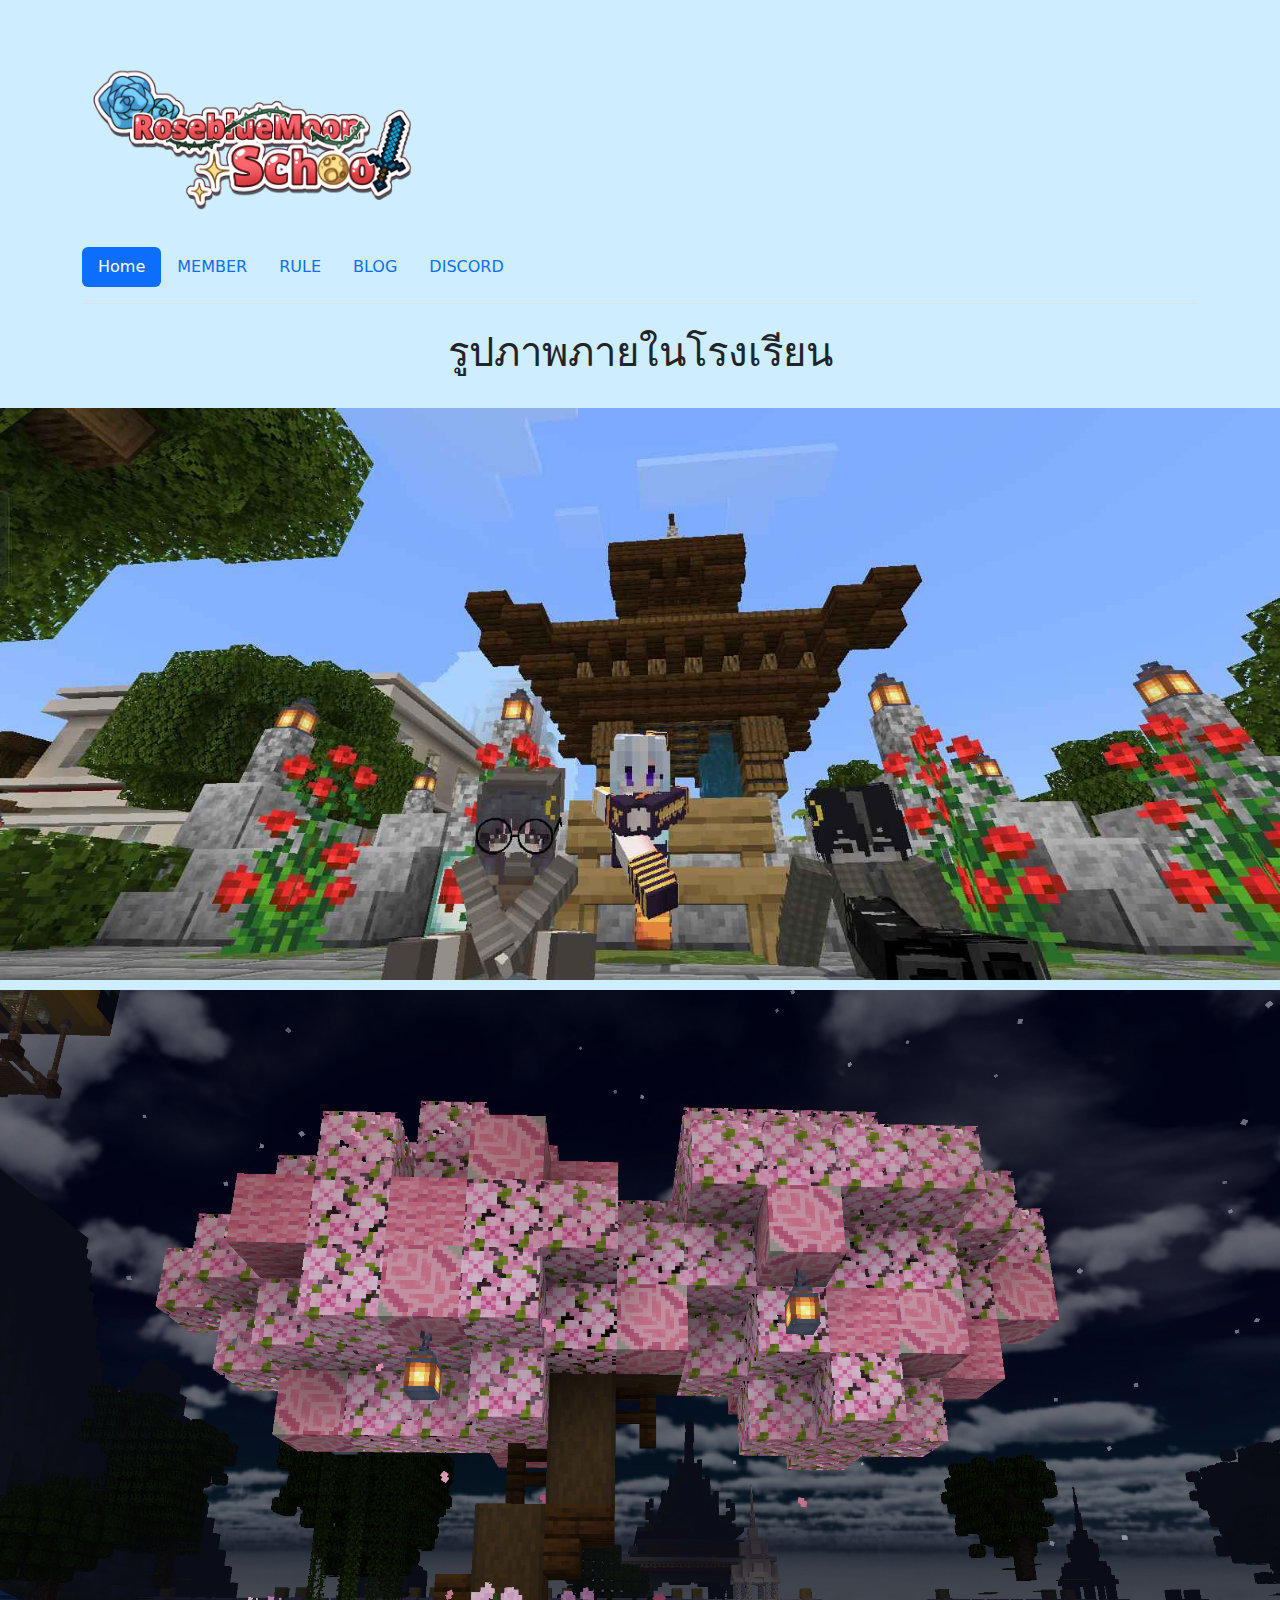
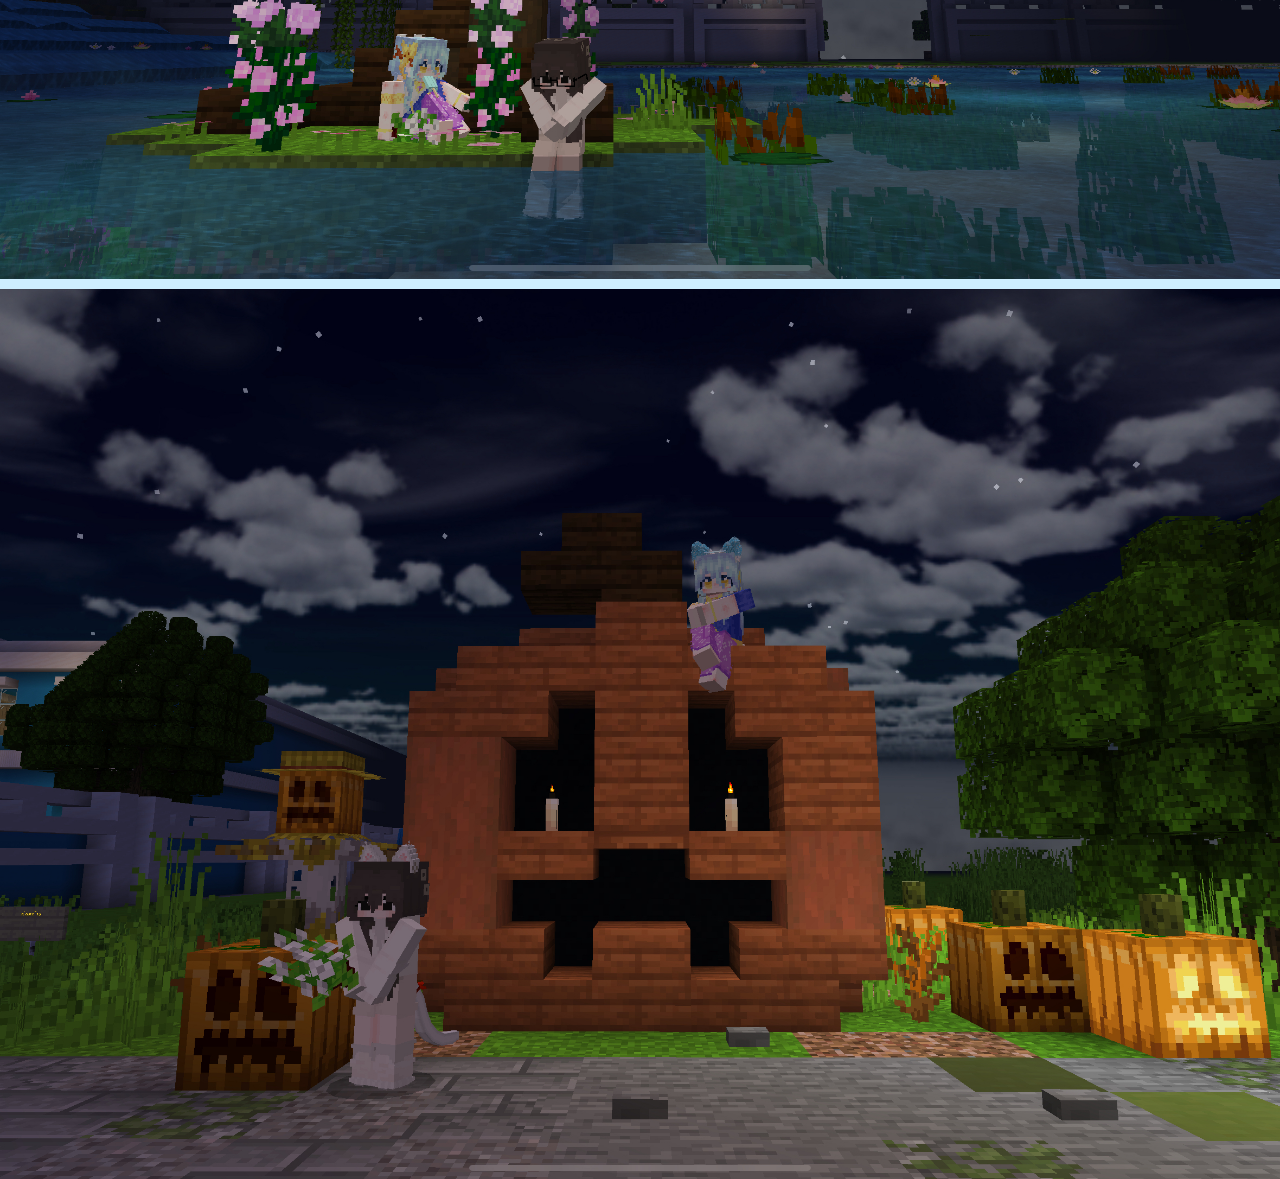
<file: BLOG.html>
<!DOCTYPE html>
<html lang="en">
<head>
   
    <meta charset="UTF-8">
    <meta name="viewport" content="width=device-width, initial-scale=1.0">
    <title>Roseblue</title>

    <link rel="stylesheet" href="css/bootstrap.min.css">
    
</head>
<body>
    <!-- Navbar -->
    <div class="container">
        <header class="d-flex flex-wrap justify-content-center py-3 mb-4 border-bottom">
          <a href="/" class="d-flex align-items-center mb-3 mb-md-0 me-md-auto link-body-emphasis text-decoration-none">
        <center>
            <img src="Pic/1.png" width=30%"
        </center>
          </a>
    
          <ul class="nav nav-pills">
            <li class="nav-item"><a href="Index.html" class="nav-link active" aria-current="page">Home</a></li>
            <li class="nav-item"><a href="MEMBER.html" class="nav-link " >MEMBER</a></li>
            <li class="nav-item"><a href="RULE.html" class="nav-link " >RULE</a></li>
            <li class="nav-item"><a href="BLOG.html" class="nav-link " >BLOG</a></li>
            <li class="nav-item"><a href="https://discord.gg/AEvkKFpwMc" class="nav-link " >DISCORD</a></li>
          </ul>
        </header>
    </div>
<!-- End Navbar -->
<!-- Picture -->
<body>
<link rel="stylesheet" href="style.css">
<center>
  <h1>
    รูปภาพภายในโรงเรียน
  </h1>
</center>
<br><div class="image-list">
    <img src="Pic/Roseblue1.jpg" alt="Image 1">
    <img src="Pic/Roseblue2.png" alt="Image 2">
    <img src="Pic/Roseblue3.png" alt="Image 3">
</div>


</body>
</file>
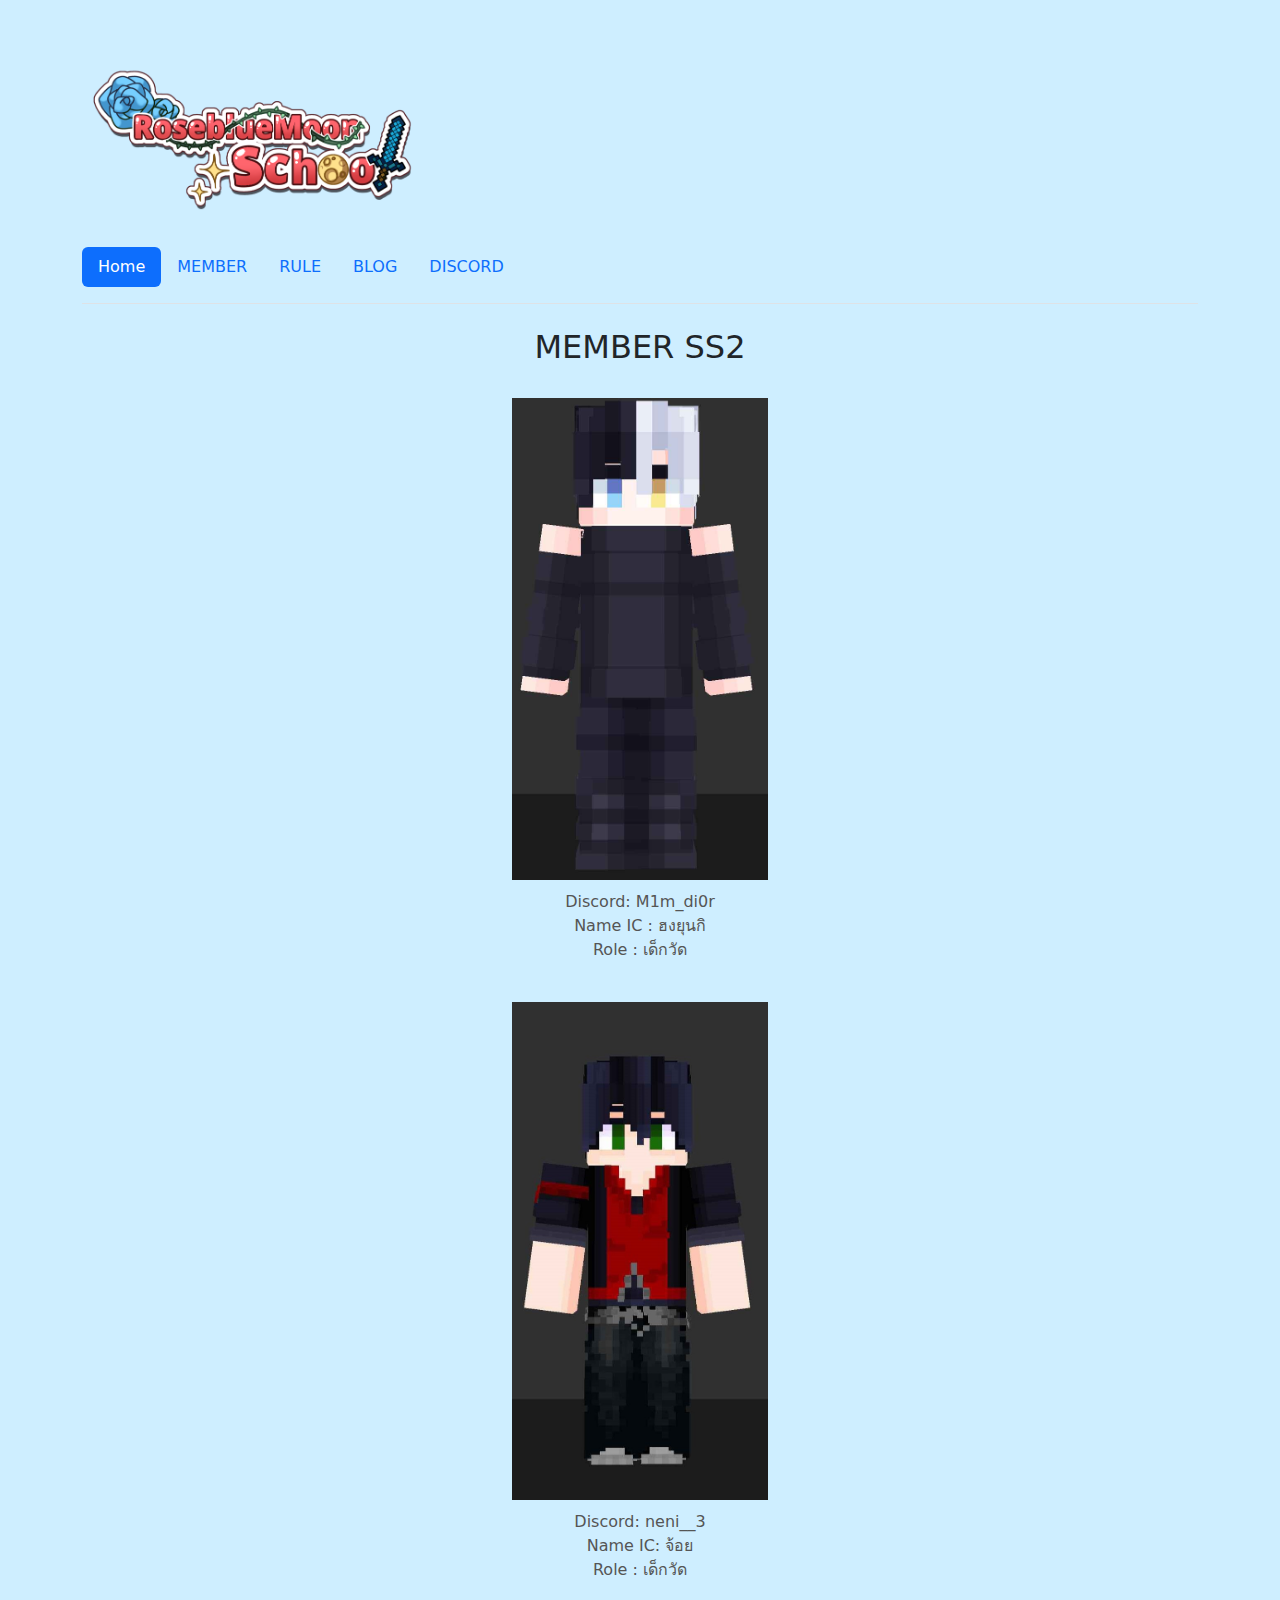
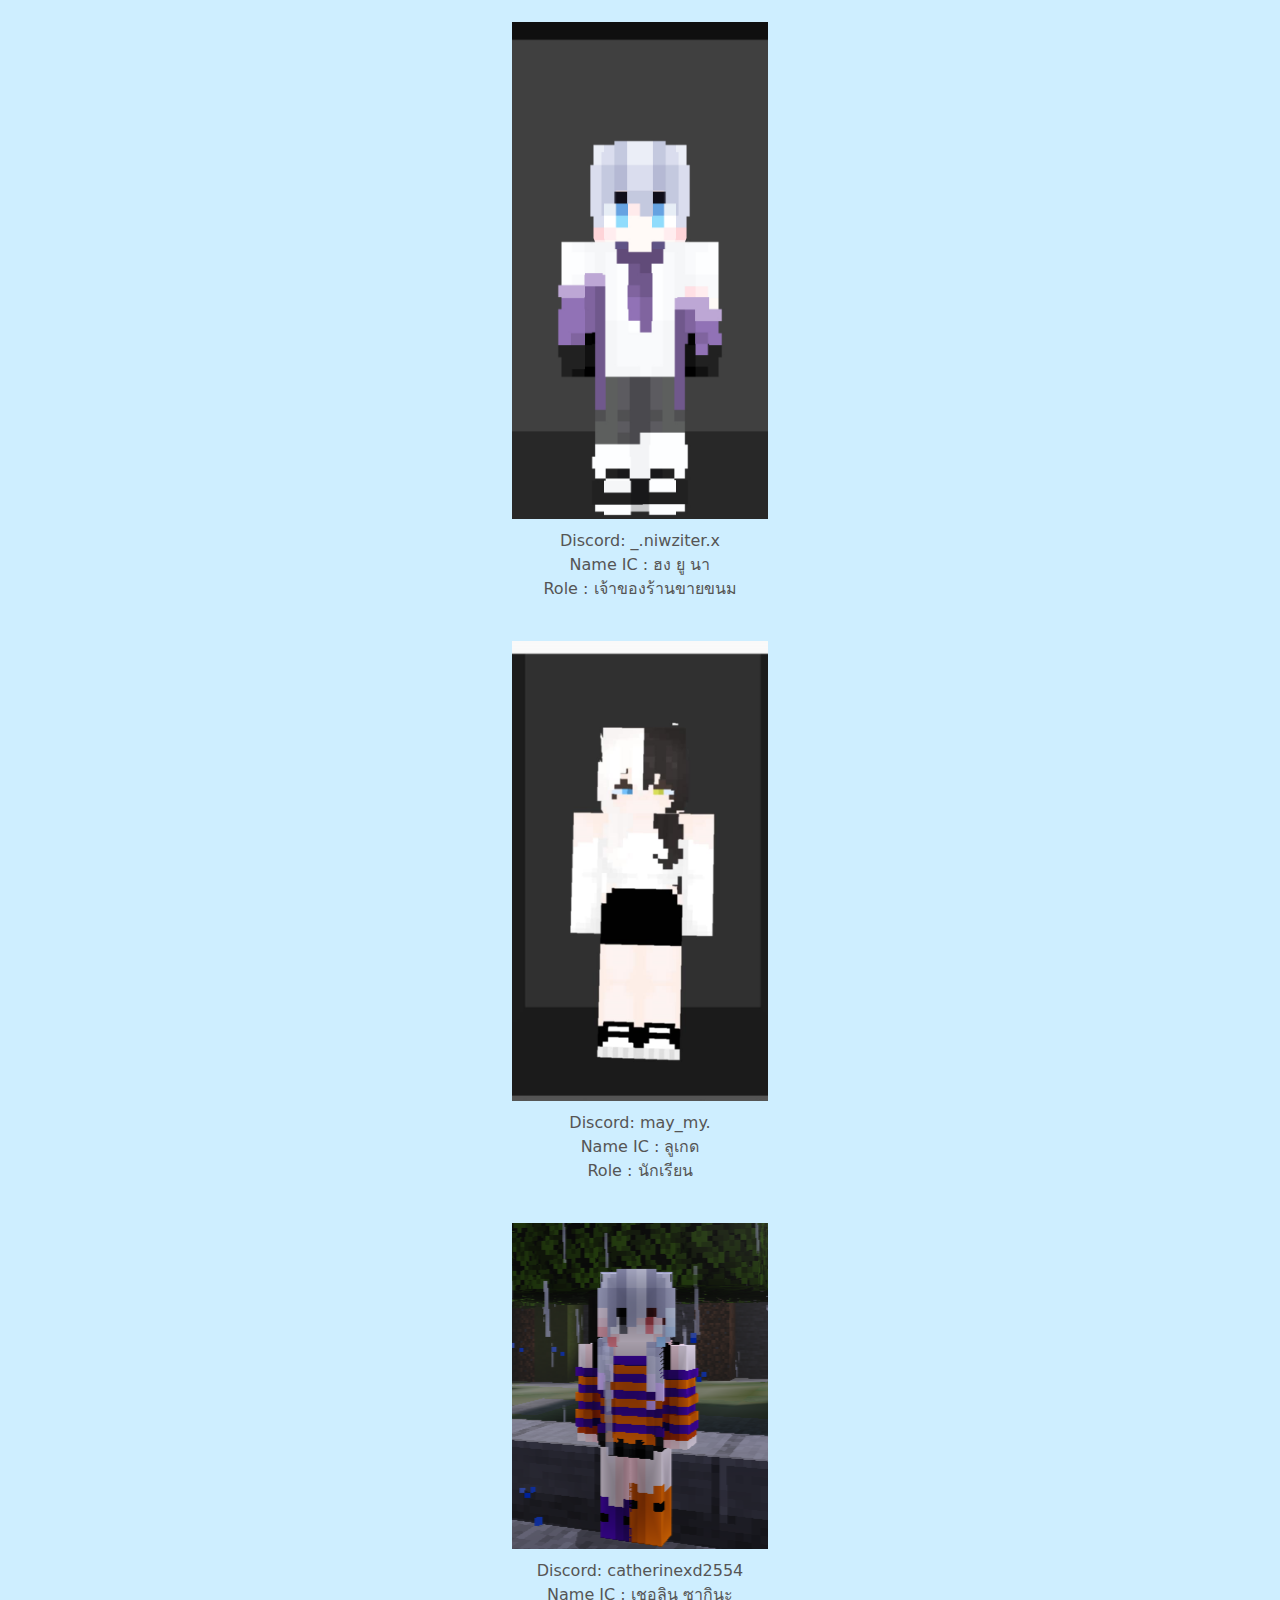
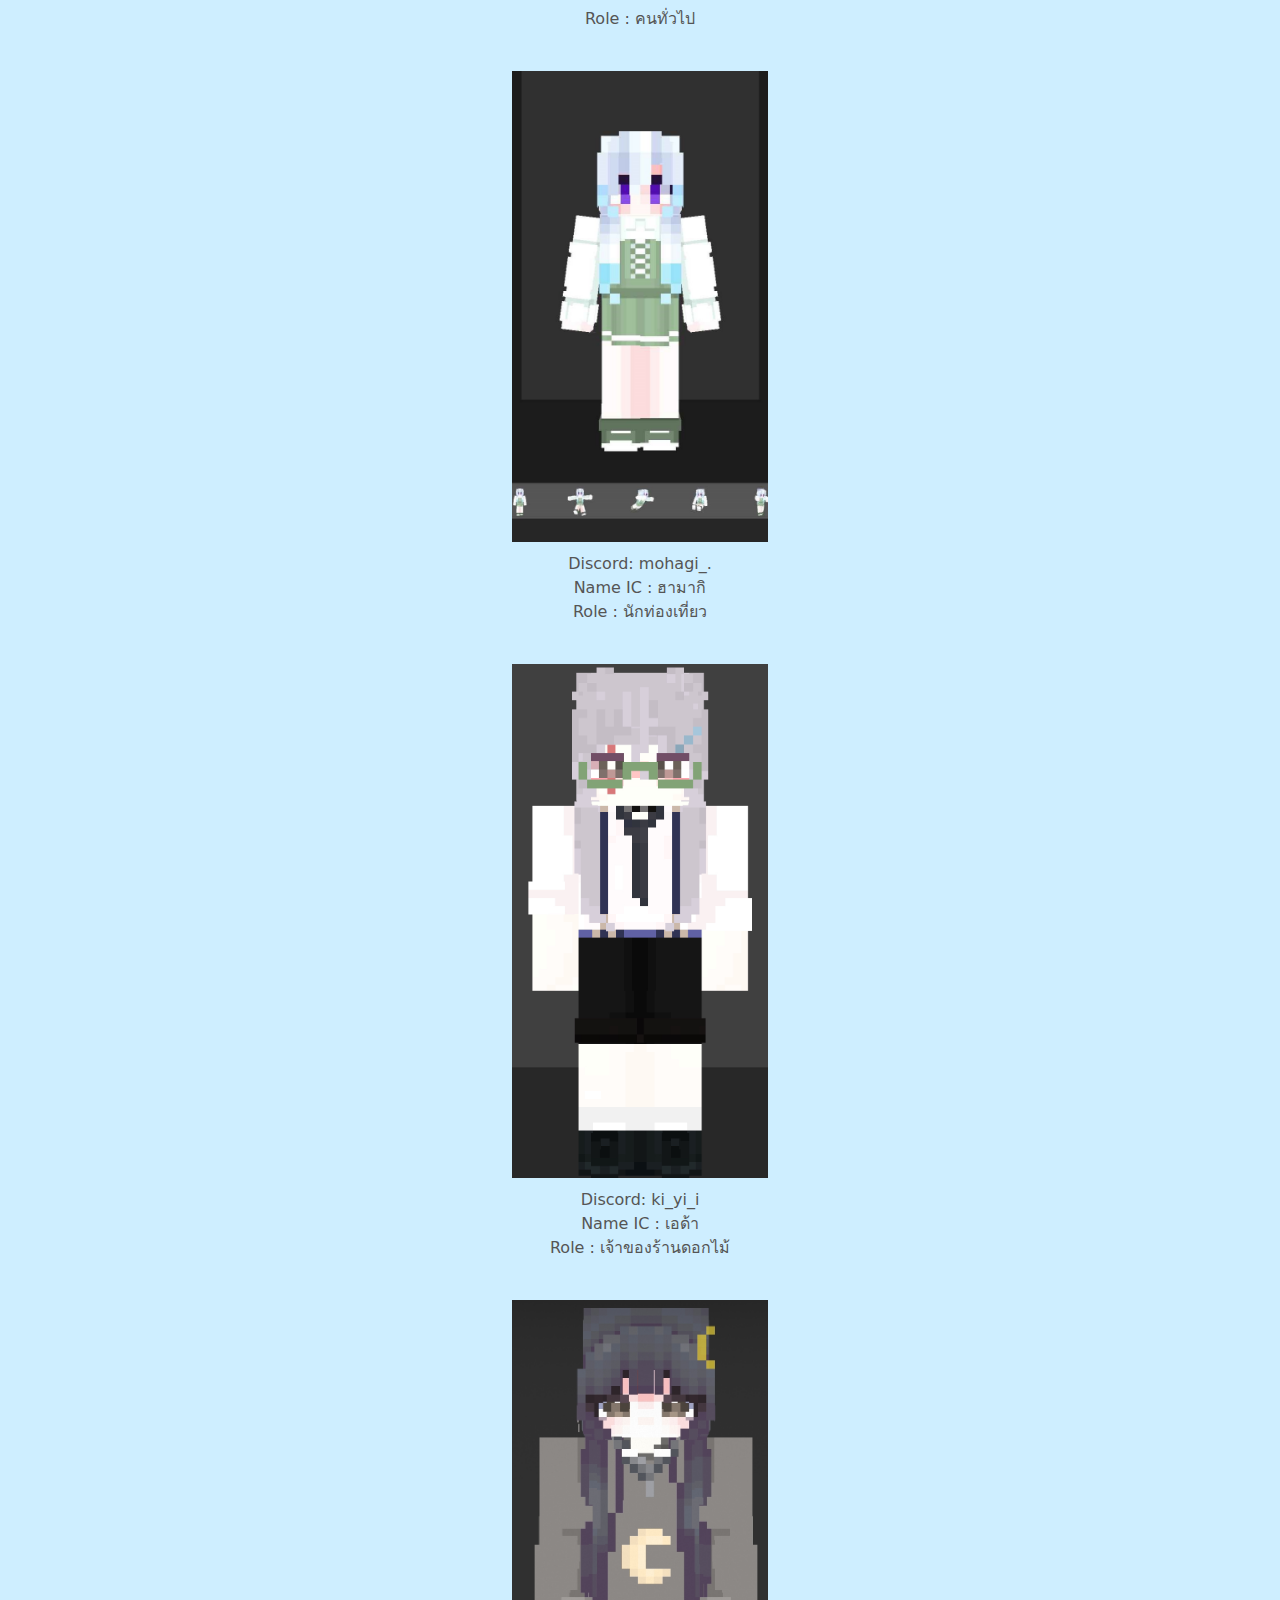
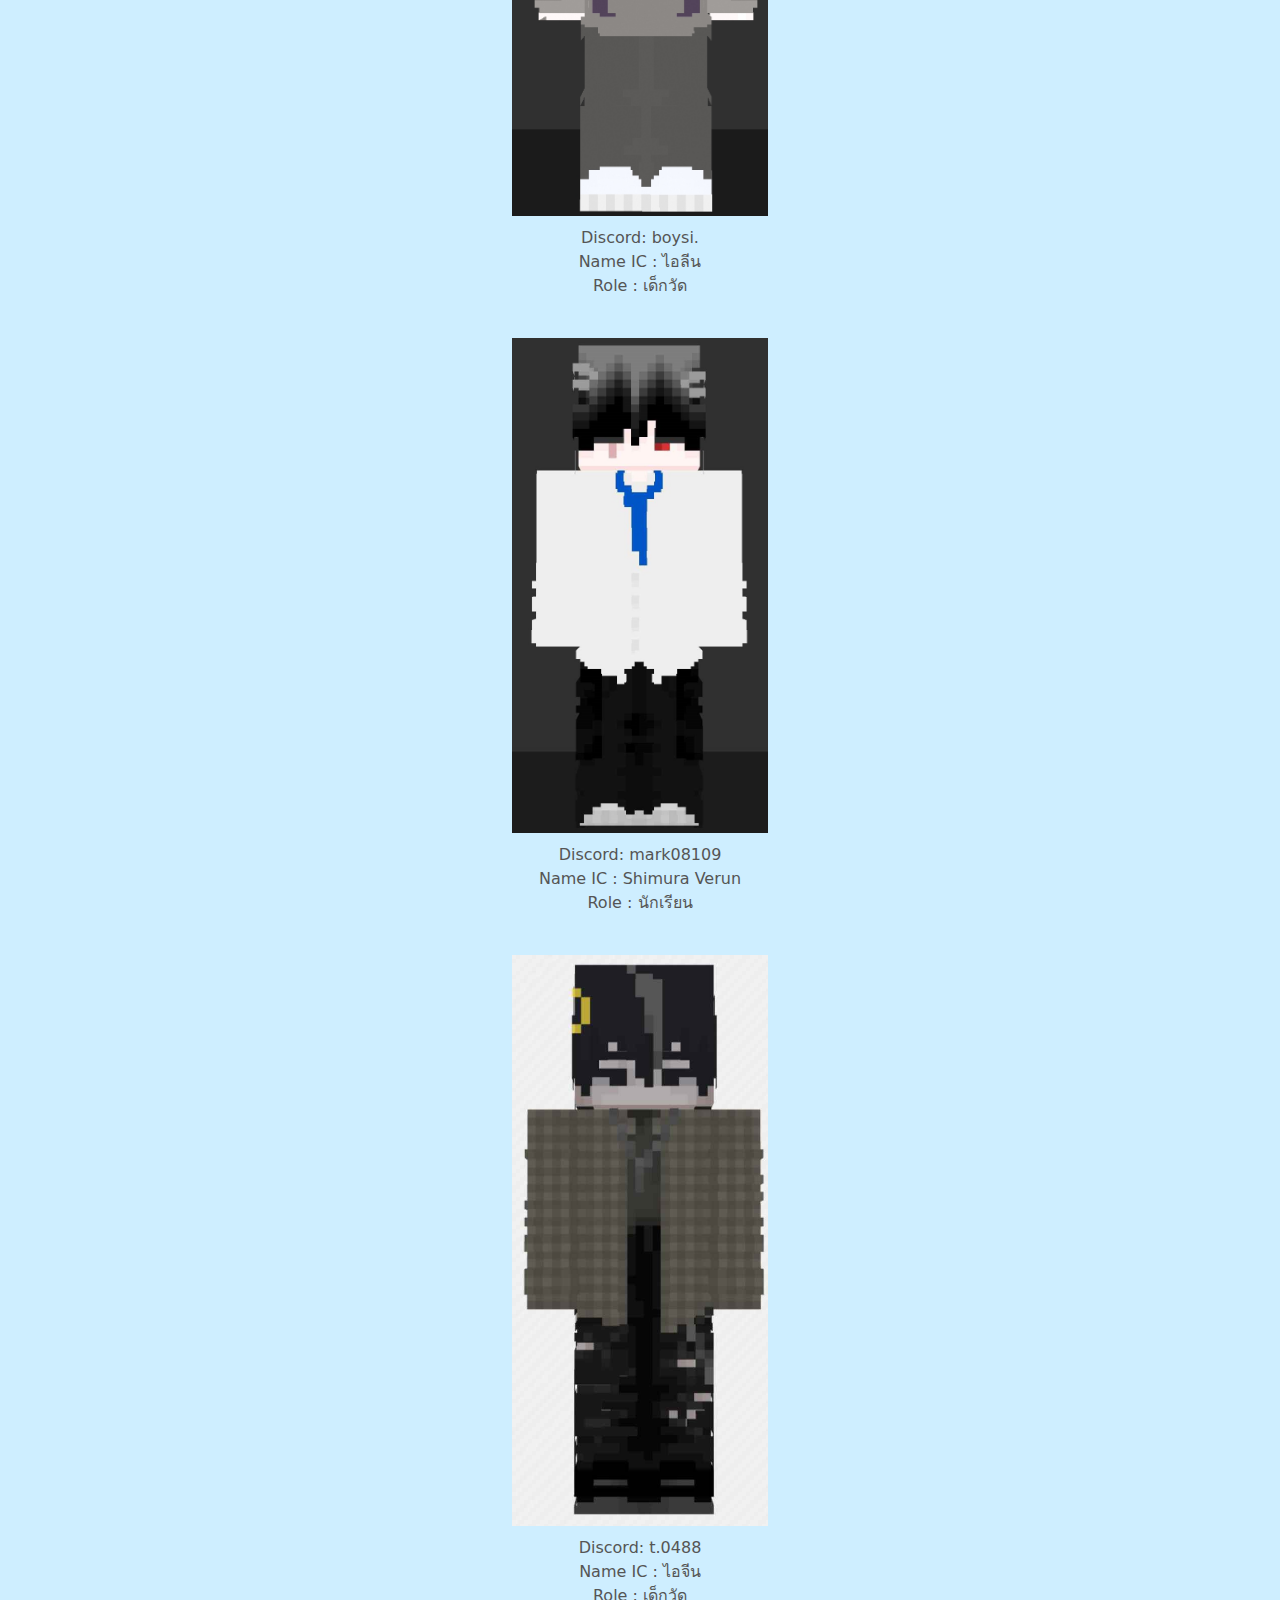
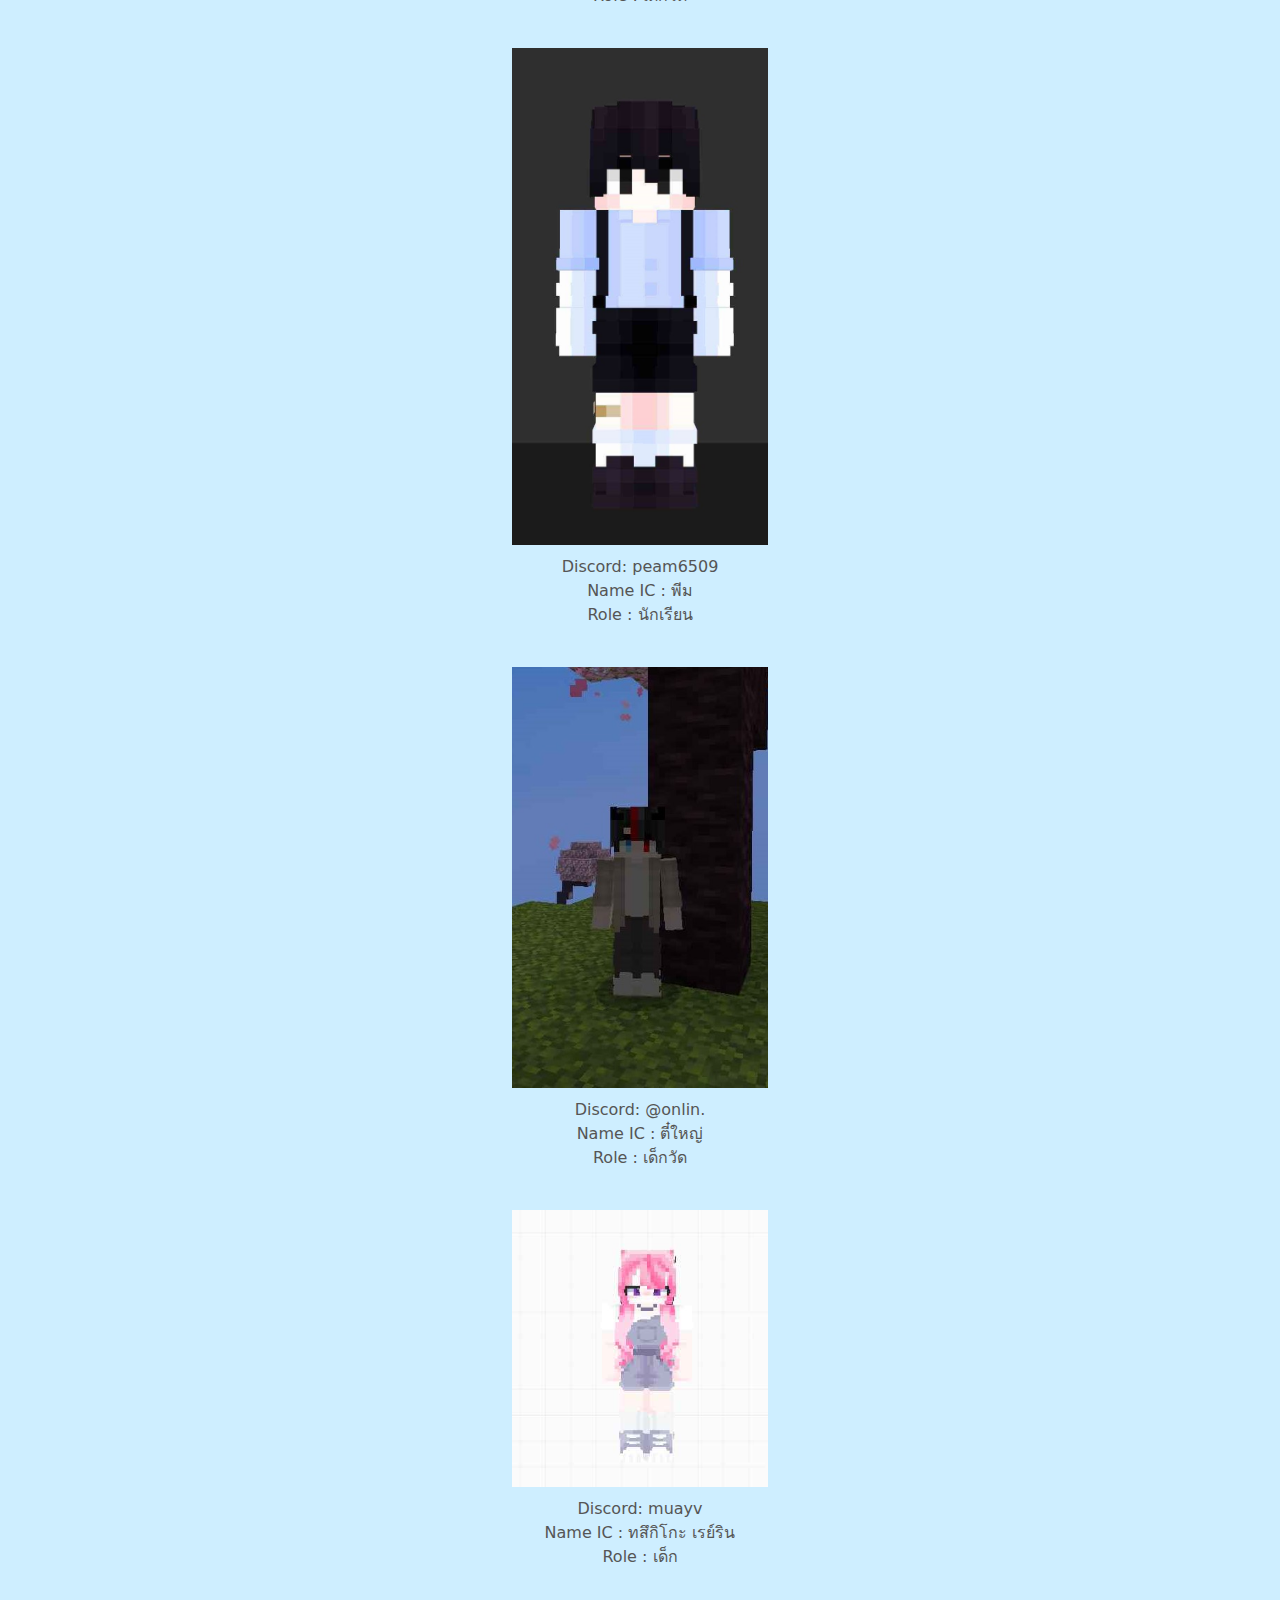
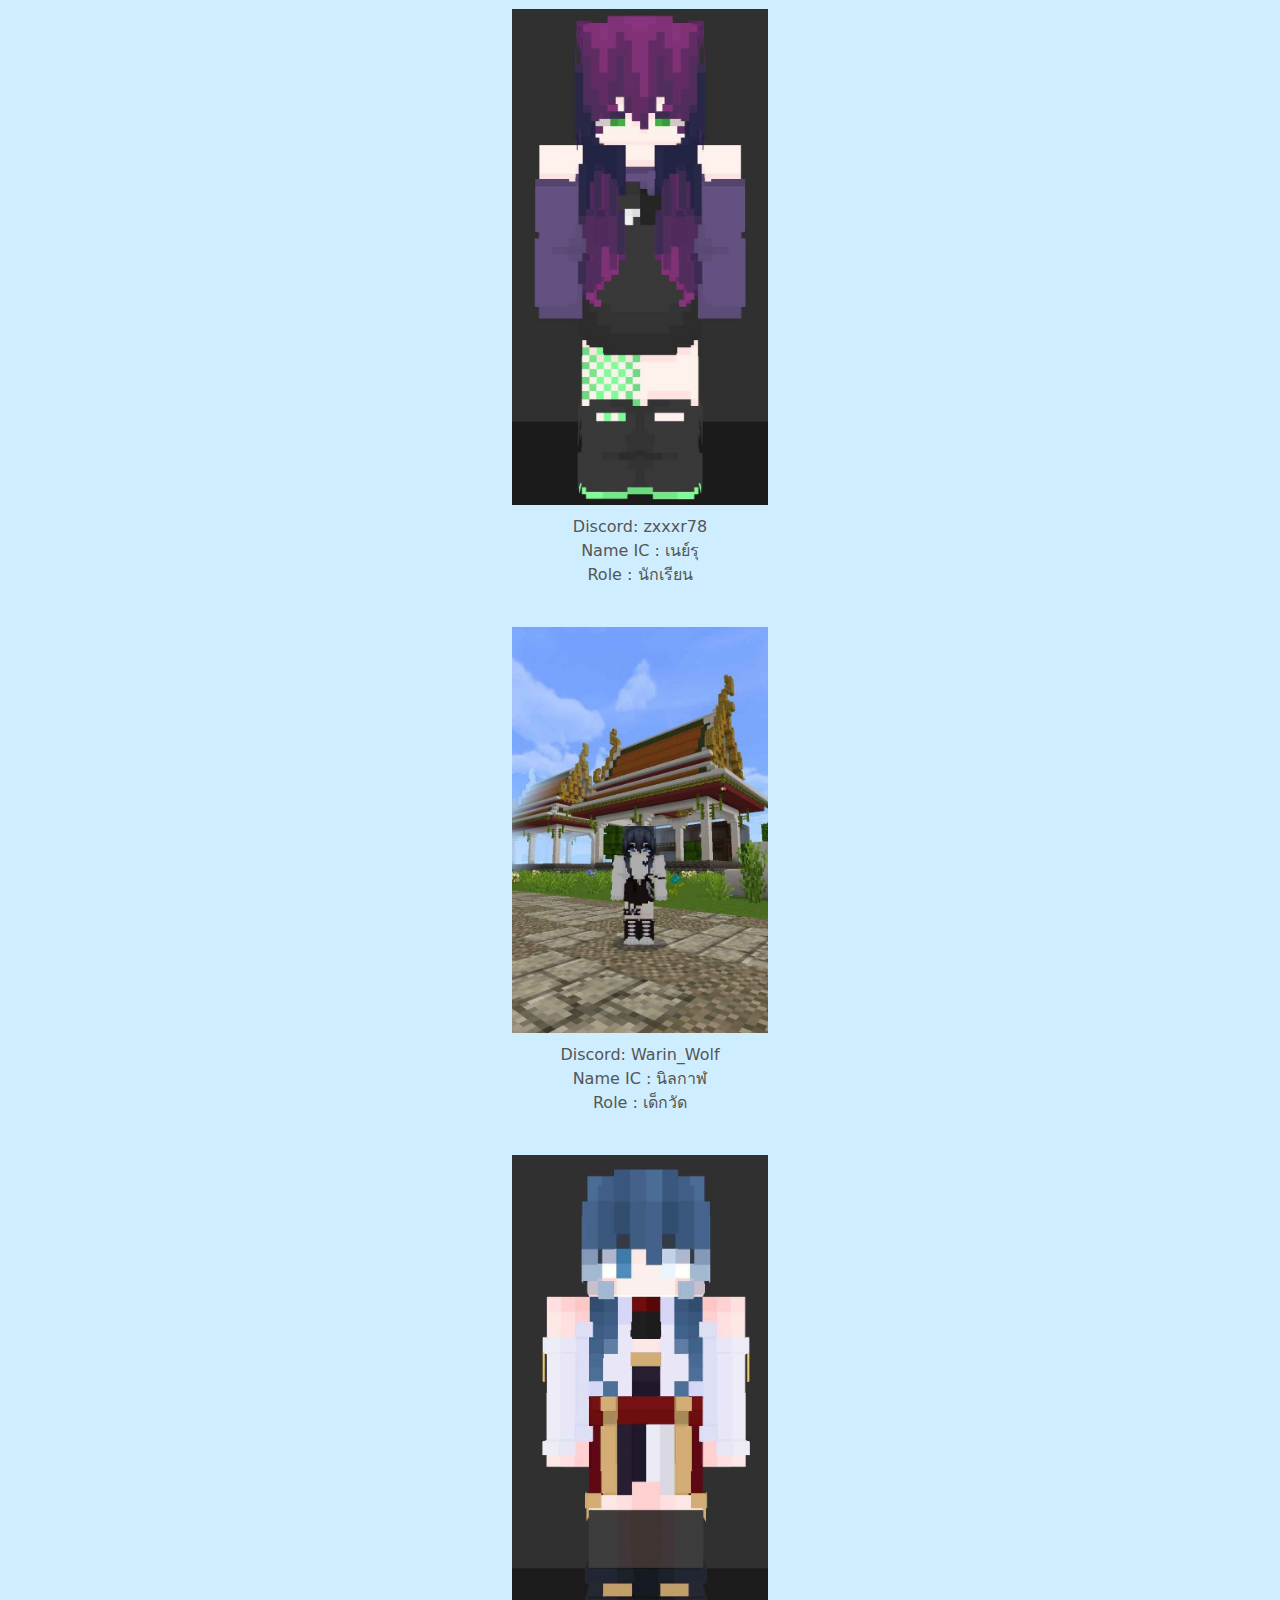
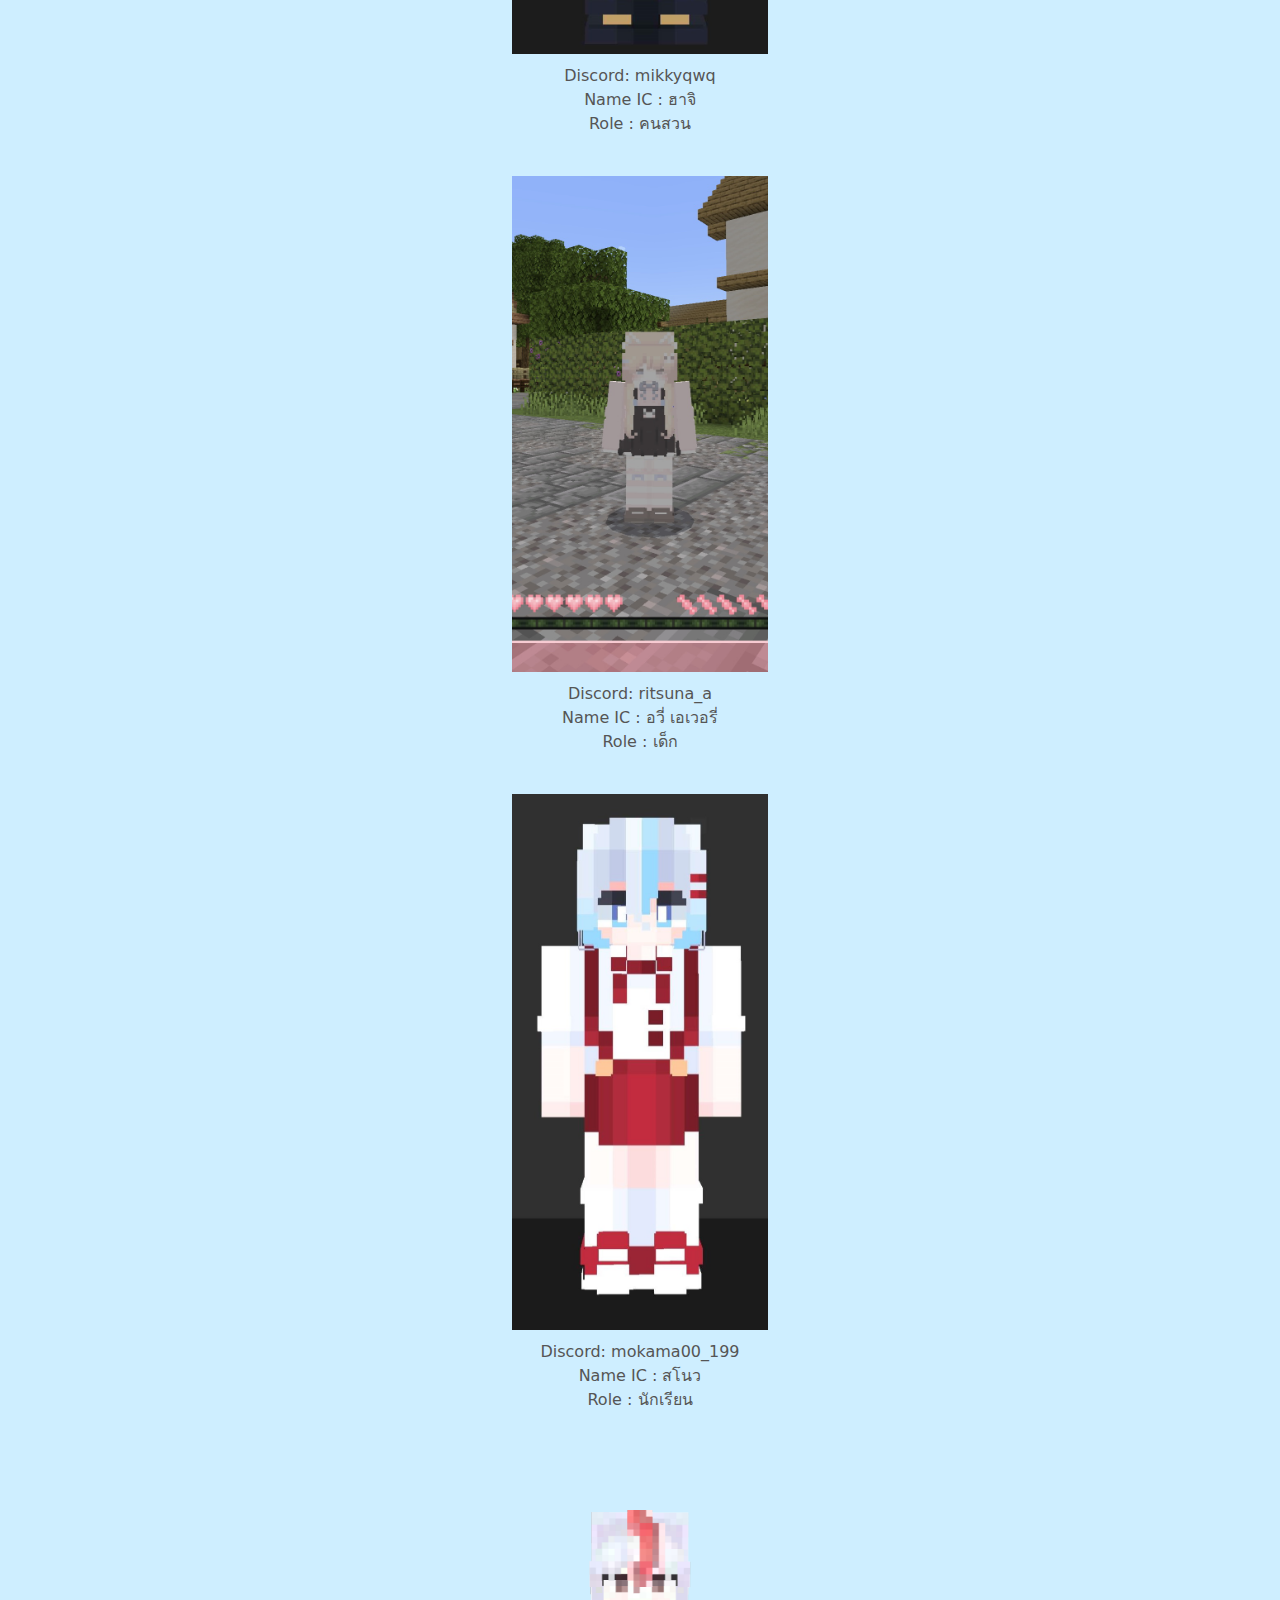
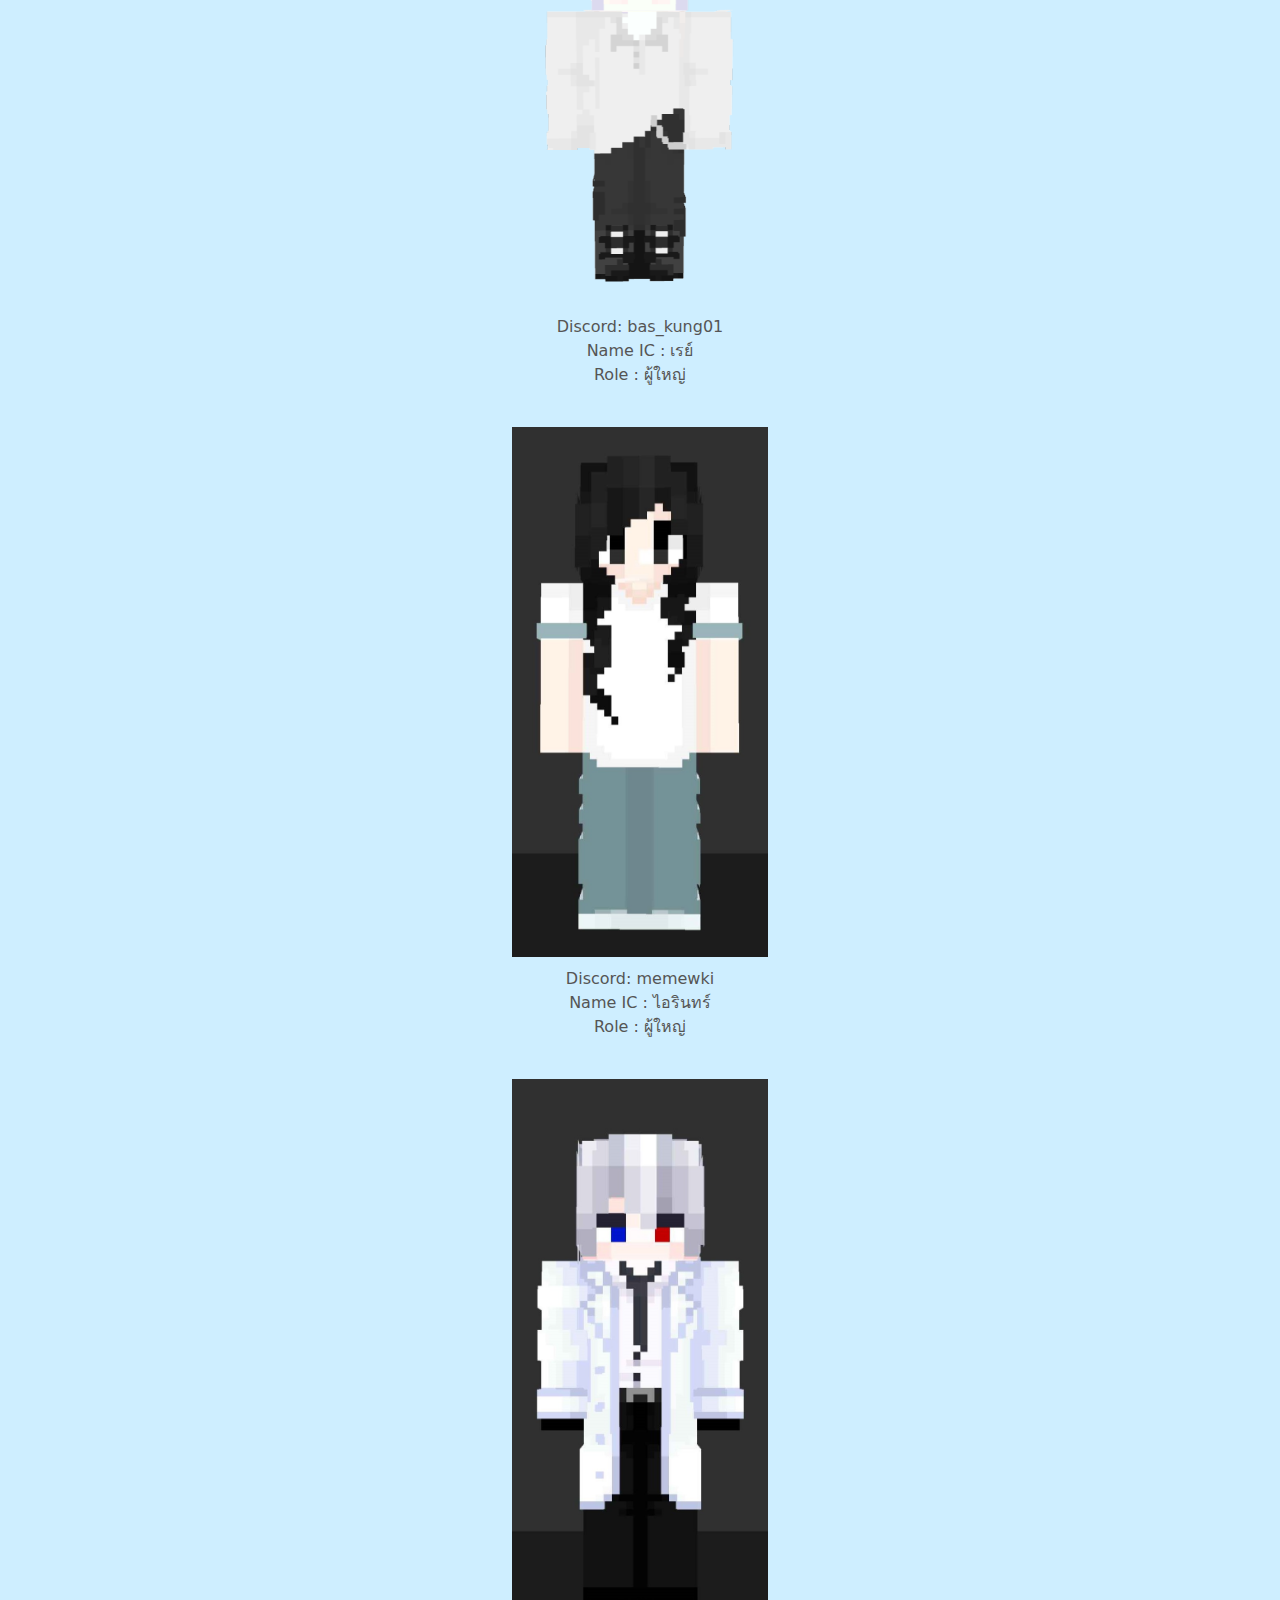
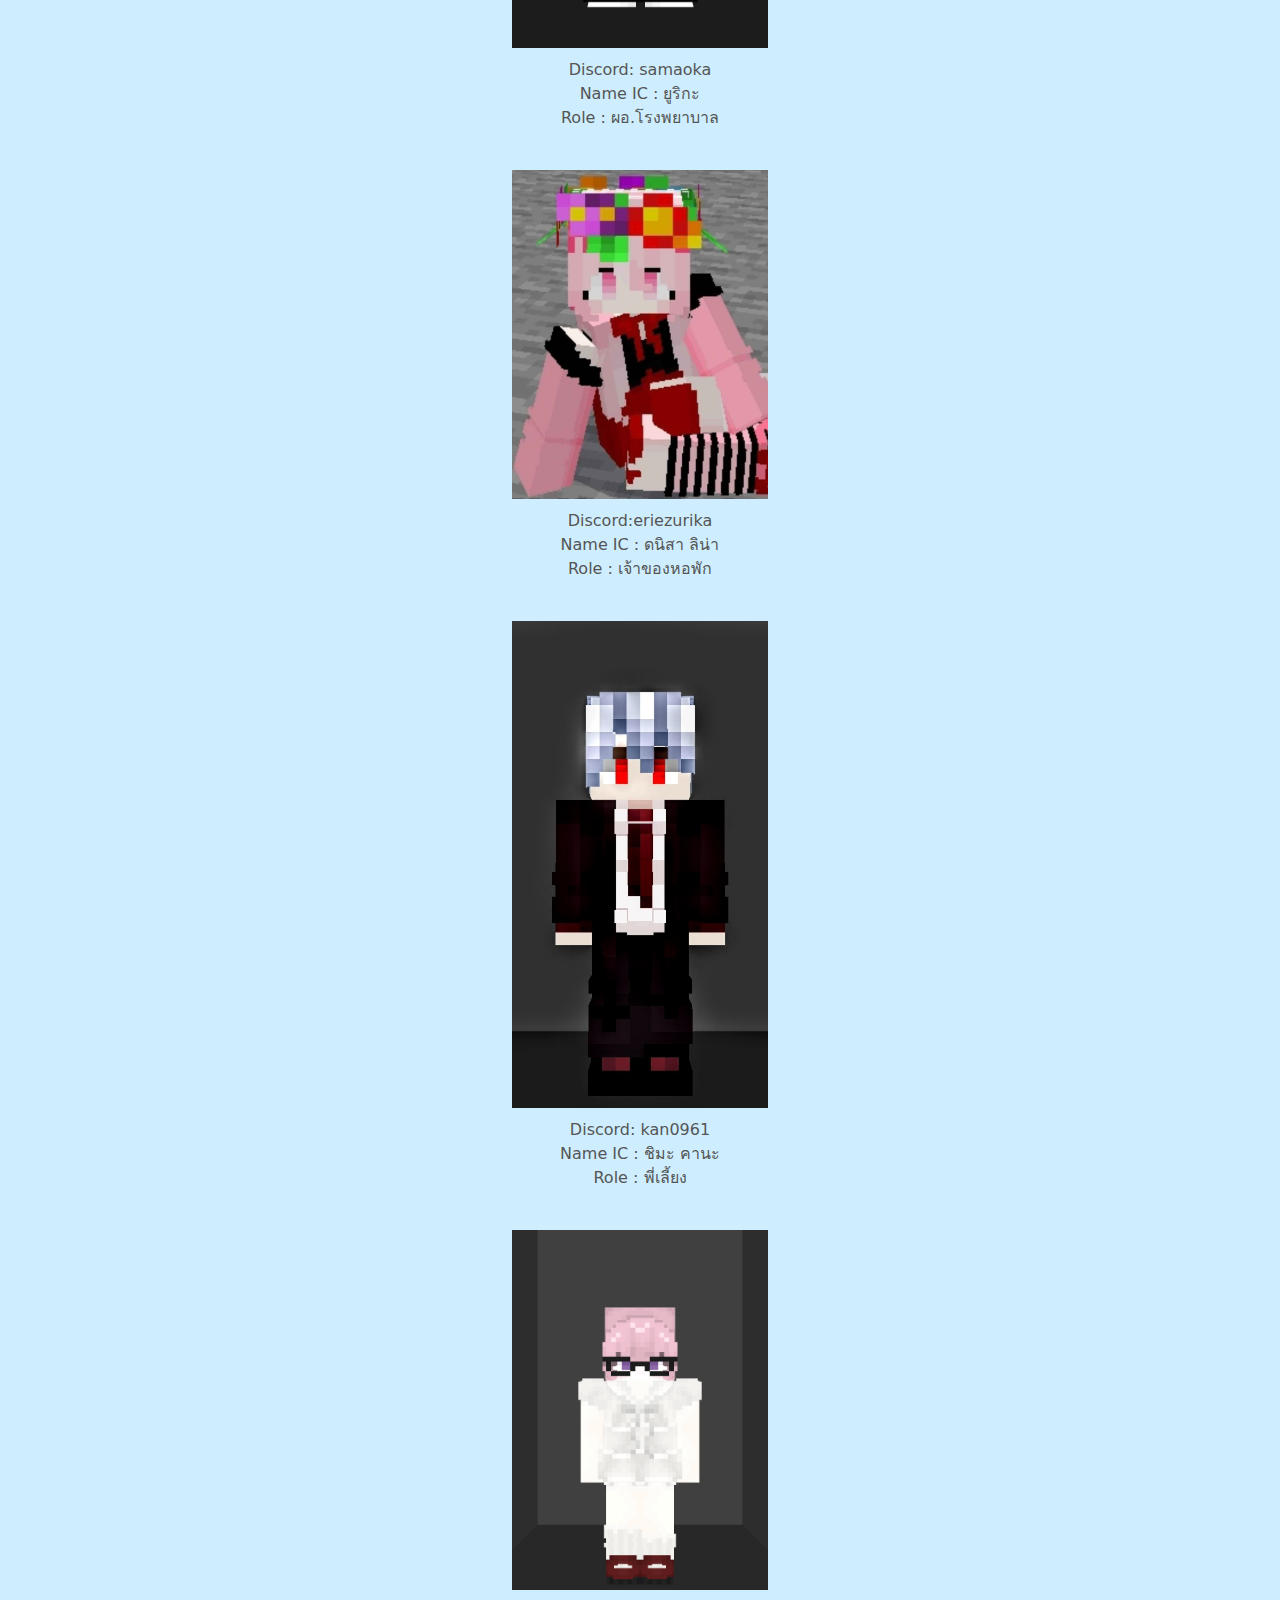
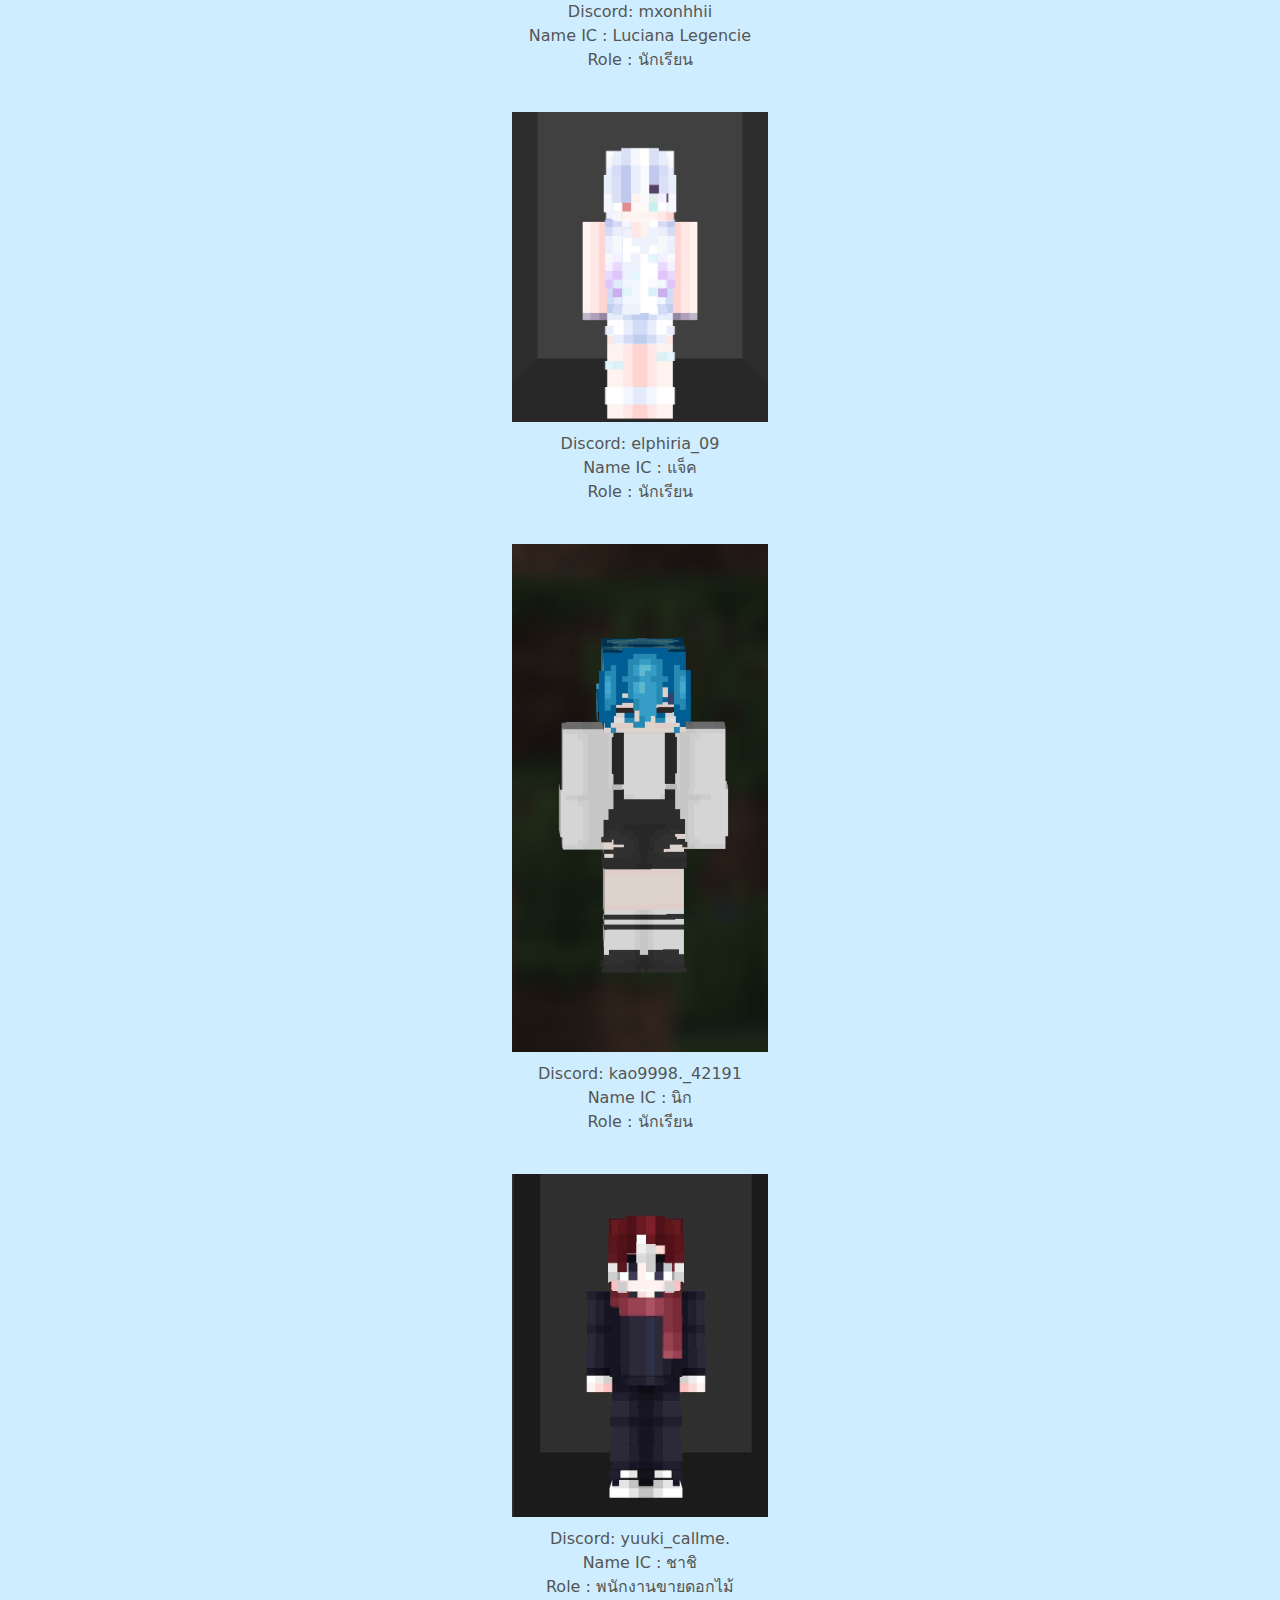
<file: MEMBER.html>
<!DOCTYPE html>
<html lang="en">
<head>
   
    <meta charset="UTF-8">
    <meta name="viewport" content="width=device-width, initial-scale=1.0">
    <title>Roseblue</title>

    
    <link rel="stylesheet" href="css/bootstrap.min.css">
</head>
<body>
<!-- Navbar -->
    <div class="container">
        <header class="d-flex flex-wrap justify-content-center py-3 mb-4 border-bottom">
          <a href="/" class="d-flex align-items-center mb-3 mb-md-0 me-md-auto link-body-emphasis text-decoration-none">
        <center>
            <img src="Pic/1.png" width=30%"
        </center>
          </a>
    
          <ul class="nav nav-pills">
            <li class="nav-item"><a href="Index.html" class="nav-link active" aria-current="page">Home</a></li>            
            <li class="nav-item"><a href="MEMBER.html" class="nav-link " >MEMBER</a></li>
            <li class="nav-item"><a href="RULE.html" class="nav-link " >RULE</a></li>
            <li class="nav-item"><a href="BLOG.html" class="nav-link " >BLOG</a></li>
            <li class="nav-item"><a href="https://discord.gg/AEvkKFpwMc" class="nav-link " >DISCORD</a></li>
          </ul>
        </header>
      </div>
<!-- End Navbar -->

<!-- main -->
    <body>
    <link rel="stylesheet" href="style.css"
    <div class="image-card">
    <center>
        <h2>MEMBER SS2</h2>
    </center>
    <center>       
        <br><img src="Pic/M1m_di0r.jpg" alt="Description of Image" class="image">
        <p class="caption">Discord: M1m_di0r
            <br>Name IC : ฮงยุนกิ
            <br>Role : เด็กวัด
        </p>
        <br><img src="Pic/neni.jpg" alt="Description of Image" class="image">
        <p class="caption">Discord: neni__3
            <br>Name IC: จ้อย
            <br>Role : เด็กวัด
        </p>
        <br><img src="Pic/niwziter.png" alt="Description of Image" class="image">
        <p class="caption">Discord: _.niwziter.x
            <br>Name IC : ฮง ยู นา
            <br>Role : เจ้าของร้านขายขนม
        </p>   
        <br><img src="Pic/may_my.png" alt="Description of Image" class="image">
        <p class="caption">Discord: may_my.
            <br>Name IC : ลูเกด
            <br>Role : นักเรียน
        </p>    
        <br><img src="Pic/Sherlin Sakina.png" alt="Description of Image" class="image">
        <p class="caption">Discord: catherinexd2554
            <br>Name IC : เชอลิน ซากินะ
            <br>Role : คนทั่วไป
        </p>    
        <br><img src="Pic/Hamaki.jpg" alt="Description of Image" class="image">
        <p class="caption">Discord: mohagi_.
            <br>Name IC : ฮามากิ
            <br>Role : นักท่องเที่ยว
        </p>
        <br><img src="Pic/Ada.png" alt="Description of Image" class="image">
        <p class="caption">Discord: ki_yi_i
            <br>Name IC : เอด้า
            <br>Role : เจ้าของร้านดอกไม้
        </p>    
        <br><img src="Pic/Ailin.jpg" alt="Description of Image" class="image">
        <p class="caption">Discord: boysi.
            <br>Name IC : ไอลีน
            <br>Role : เด็กวัด
        </p>
        <br><img src="Pic/Shimura verun.jpg" alt="Description of Image" class="image">
        <p class="caption">Discord: mark08109
            <br>Name IC : Shimura Verun
            <br>Role : นักเรียน
        </p>    
        <br><img src="Pic/Aijin.jpg" alt="Description of Image" class="image">
        <p class="caption">Discord: t.0488
            <br>Name IC : ไอจีน
            <br>Role : เด็กวัด
        </p>    
        <br><img src="Pic/peam.jpg" alt="Description of Image" class="image">
        <p class="caption">Discord: peam6509
            <br>Name IC : พีม
            <br>Role : นักเรียน 
        </p>    
        <br><img src="Pic/Nolin.jpg" alt="Description of Image" class="image">
        <p class="caption">Discord: @onlin.
            <br>Name IC : ตี๋ใหญ่
            <br>Role : เด็กวัด
        </p>    
        <br><img src="Pic/Tsukiko rayrin.jpg" alt="Description of Image" class="image">
        <p class="caption">Discord: muayv
            <br>Name IC : ทสึกิโกะ เรย์ริน
            <br>Role : เด็ก
        </p>    
        <br><img src="Pic/Neru.jpg" alt="Description of Image" class="image">
        <p class="caption">Discord: zxxxr78
            <br>Name IC : เนย์รุ
            <br>Role : นักเรียน
        </p>  
        <br><img src="Pic/NilKal.jpg" alt="Description of Image" class="image">
        <p class="caption">Discord: Warin_Wolf
            <br>Name IC : นิลกาฬ
            <br>Role : เด็กวัด
        </p>      
        <br><img src="Pic/Haji.jpg" alt="Description of Image" class="image">
        <p class="caption">Discord: mikkyqwq
            <br>Name IC : ฮาจิ
            <br>Role : คนสวน
        </p>      
        <br><img src="Pic/Aivee.png" alt="Description of Image" class="image">
        <p class="caption">Discord: ritsuna_a
            <br>Name IC : อวี่ เอเวอรี่
            <br>Role : เด็ก
        </p>      
        <br><img src="Pic/snow.jpg" alt="Description of Image" class="image">
        <p class="caption">Discord: mokama00_199
            <br>Name IC : สโนว
            <br>Role : นักเรียน
        </p>      
        <br><img src="Pic/Ray.png" alt="Description of Image" class="image">
        <p class="caption">Discord: bas_kung01
            <br>Name IC : เรย์
            <br>Role : ผู้ใหญ่
        </p>      
        <br><img src="Pic/Airin.jpg" alt="Description of Image" class="image">
        <p class="caption">Discord: memewki 
            <br>Name IC : ไอรินทร์
            <br>Role : ผู้ใหญ่
        </p>      
        <br><img src="Pic/Yurika.jpg" alt="Description of Image" class="image">
        <p class="caption">Discord: samaoka
            <br>Name IC : ยูริกะ
            <br>Role : ผอ.โรงพยาบาล
        </p>      
        <br><img src="Pic/Dnichsa.jpg" alt="Description of Image" class="image">
        <p class="caption">Discord:eriezurika
            <br>Name IC : ดนิสา ลิน่า
            <br>Role : เจ้าของหอพัก
        </p>      
        <br><img src="Pic/Shima.jpg" alt="Description of Image" class="image">
        <p class="caption">Discord: kan0961 
            <br>Name IC : ชิมะ คานะ
            <br>Role : พี่เลี้ยง
        </p>      
        <br><img src="Pic/Luciana.png" alt="Description of Image" class="image">
        <p class="caption">Discord: mxonhhii
            <br>Name IC : Luciana Legencie
            <br>Role : นักเรียน
        </p>      
        <br><img src="Pic/jack.jpg" alt="Description of Image" class="image">
        <p class="caption">Discord: elphiria_09
            <br>Name IC : แจ็ค
            <br>Role : นักเรียน
        </p>      
        <br><img src="Pic/nick.png" alt="Description of Image" class="image">
        <p class="caption">Discord: kao9998._42191
            <br>Name IC : นิก
            <br>Role : นักเรียน
        </p>      
        <br><img src="Pic/ShaShi.jpg" alt="Description of Image" class="image">
        <p class="caption">Discord: yuuki_callme.
            <br>Name IC : ชาชิ
            <br>Role : พนักงานขายดอกไม้
        </p>      
        <br><img src="Pic/Sin.jpg" alt="Description of Image" class="image">
        <p class="caption">Discord: zilver_x
            <br>Name IC : ซิน
            <br>Role : เด็กแว้น
        </p>      
        <br><img src="Pic/liu.png" alt="Description of Image" class="image">
        <p class="caption">Discord: liu7949
            <br>Name IC : หลิว
            <br>Role : ชาวนา
        </p>      
        <br><img src="Pic/Kal.png" alt="Description of Image" class="image">
        <p class="caption">Discord: sleepybunny5229
            <br>Name IC : กาล
            <br>Role : เจ้าของร้านหมูกระทะ
        </p>      
        <br><img src="Pic/ShaCha.jpg" alt="Description of Image" class="image">
        <p class="caption">Discord: erika_1108
            <br>Name IC : ชาช่า
            <br>Role : นักเรียน
            <br>คำคม : เรียนเรื่อยๆ ถ้าเหนื่อยก็โดด 
            <br>ถ้าครูไม่โกรธ ก็โดดต่อไป         
        </p>      
        <br><img src="Pic/Shion.png" alt="Description of Image" class="image">
        <p class="caption">Discord: basquechan_20
            <br>Name IC : ชิออน คานะ
            <br>Role : นักเรียน
        </p>      
        <br><img src="Pic/lukaoey.png" alt="Description of Image" class="image">
        <p class="caption">Discord: winterlovevv
            <br>Name IC : รักเอย
            <br>Role : เด็กวัด
        </p>      
        <br><img src="Pic/Saiko.png" alt="Description of Image" class="image">
        <p class="caption">Discord: fourninech4e
            <br>Name IC : ไซโกะ
            <br>Role : หมอ
        </p>      
        <br><img src="Pic/mauylee.jpg" alt="Description of Image" class="image">
        <p class="caption">Discord: drunkcat281620
            <br>Name IC : เหมยลี่
            <br>Role : พี่เลี้ยง
        </p>      
        <br><img src="Pic/Kama.png" alt="Description of Image" class="image">
        <p class="caption">Discord: kirua_mx.
            <br>Name IC : คามะ นิคุชิมิ
            <br>Role : ???
        </p>      
        <br><img src="Pic/kalamal.jpg" alt="Description of Image" class="image">
        <p class="caption">Discord: zhenshi6593
            <br>Name IC : คาลาเมล
            <br>Role : แม่บ้านในโรงเรียน
        </p>      
        <br><img src="Pic/Alex.jpg" alt="Description of Image" class="image">
        <p class="caption">Discord: warriin
            <br>Name IC : อเล็ก
            <br>Role : เจ้าของร้านของชำ
        </p>      
    </center>     
      </div>
    </body>  
    <script src="js/bootstrap.min.js"></script>   
</body>
</html>
</file>
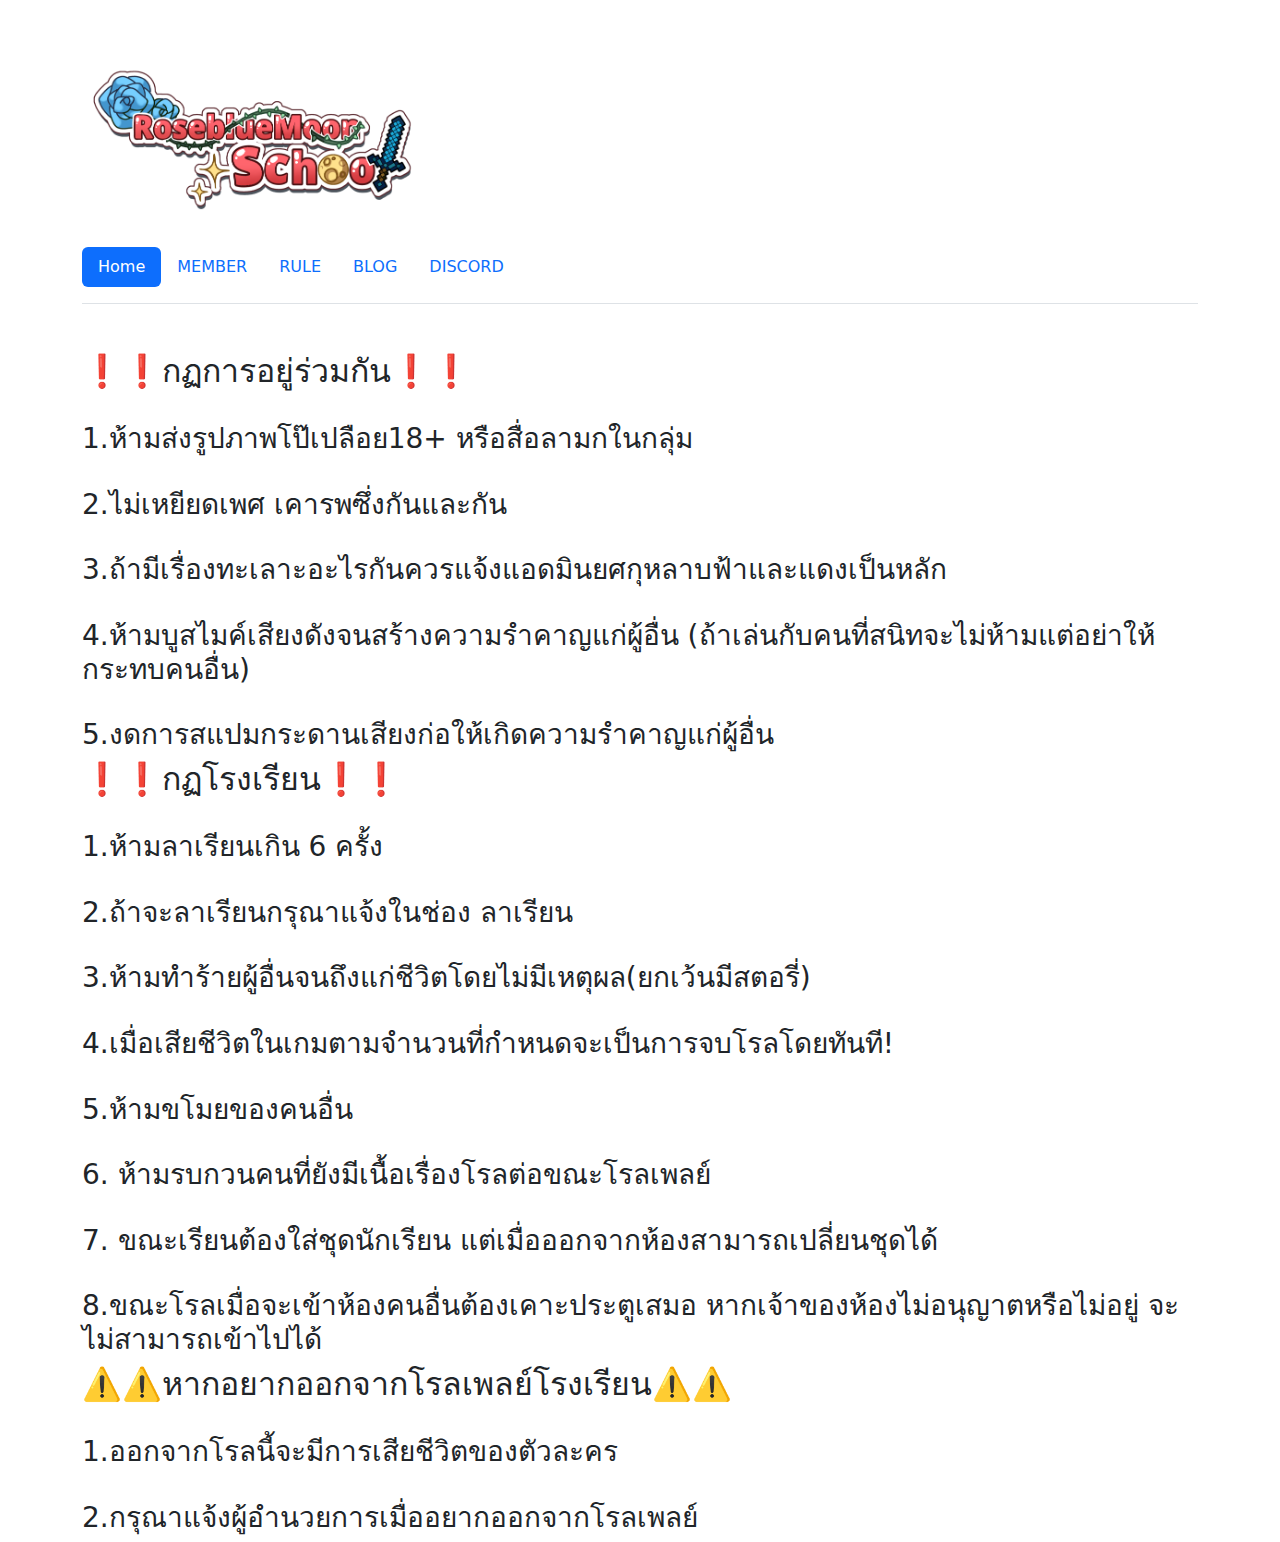
<file: RULE.html>
<!DOCTYPE html>
<html lang="en">
<head>
   
    <meta charset="UTF-8">
    <meta name="viewport" content="width=device-width, initial-scale=1.0">
    <title>Roseblue</title>

    <link rel="stylesheet" href="css/bootstrap.min.css">
</head>
<body>
    <!-- Navbar -->
    <div class="container">
        <header class="d-flex flex-wrap justify-content-center py-3 mb-4 border-bottom">
          <a href="/" class="d-flex align-items-center mb-3 mb-md-0 me-md-auto link-body-emphasis text-decoration-none">
        <center>
            <img src="Pic/1.png" width=30%"
        </center>
          </a>
    
          <ul class="nav nav-pills">
            <li class="nav-item"><a href="Index.html" class="nav-link active" aria-current="page">Home</a></li>            
            <li class="nav-item"><a href="MEMBER.html" class="nav-link " >MEMBER</a></li>
            <li class="nav-item"><a href="RULE.html" class="nav-link " >RULE</a></li>
            <li class="nav-item"><a href="BLOG.html" class="nav-link " >BLOG</a></li>
            <li class="nav-item"><a href="https://discord.gg/AEvkKFpwMc" class="nav-link " >DISCORD</a></li>
          </ul>
        </header>
      </div>
    <!-- End Navbar -->

    <!-- main -->
<body>
    <br>
    <div class="container"
<p>
    <h2>❗❗กฏการอยู่ร่วมกัน❗❗</h2>
    <br><h3>1.ห้ามส่งรูปภาพโป๊เปลือย18+ หรือสื่อลามกในกลุ่ม</h3>     
    <br><h3>2.ไม่เหยียดเพศ เคารพซึ่งกันและกัน</h3>     
    <br><h3>3.ถ้ามีเรื่องทะเลาะอะไรกันควรแจ้งแอดมินยศกุหลาบฟ้าและแดงเป็นหลัก</h3>     
    <br><h3>4.ห้ามบูสไมค์เสียงดังจนสร้างความรำคาญแก่ผู้อื่น (ถ้าเล่นกับคนที่สนิทจะไม่ห้ามแต่อย่าให้กระทบคนอื่น)</h3>     
    <br><h3>5.งดการสแปมกระดานเสียงก่อให้เกิดความรำคาญแก่ผู้อื่น</h3>
    <h2>❗❗กฏโรงเรียน❗❗</h2>
    <br><h3>1.ห้ามลาเรียนเกิน 6 ครั้ง</h3>
    <br><h3>2.ถ้าจะลาเรียนกรุณาแจ้งในช่อง ลาเรียน</h3>
    <br><h3>3.ห้ามทำร้ายผู้อื่นจนถึงแก่ชีวิตโดยไม่มีเหตุผล(ยกเว้นมีสตอรี่)</h3>
    <br><h3>4.เมื่อเสียชีวิตในเกมตามจำนวนที่กำหนดจะเป็นการจบโรลโดยทันที!</h3>
    <br><h3>5.ห้ามขโมยของคนอื่น</h3>
    <br><h3>6. ห้ามรบกวนคนที่ยังมีเนื้อเรื่องโรลต่อขณะโรลเพลย์</h3>
    <br><h3>7. ขณะเรียนต้องใส่ชุดนักเรียน แต่เมื่อออกจากห้องสามารถเปลี่ยนชุดได้</h3>
    <br><h3>8.ขณะโรลเมื่อจะเข้าห้องคนอื่นต้องเคาะประตูเสมอ หากเจ้าของห้องไม่อนุญาตหรือไม่อยู่ จะไม่สามารถเข้าไปได้</h3>
     </body>
    <h2>⚠️⚠️หากอยากออกจากโรลเพลย์โรงเรียน⚠️⚠️</h2>
    <br><h3>1.ออกจากโรลนี้จะมีการเสียชีวิตของตัวละคร</h3>
    <br><h3>2.กรุณาแจ้งผู้อำนวยการเมื่ออยากออกจากโรลเพลย์</h3   
</p>
</body>
    <script src="js/bootstrap.min.js"></script>   
</body>
</html>
</file>
<file: style.css>
body {
background-color: #ceeeff ;
}
.image-card {
    border: 1px solid blueviolet; /* สีและขอบของกรอบ */
    padding: 10px; /* ระยะจากขอบถึงเนื้อหา */
    width: 80px; /* ความกว้างของกรอบ */
    text-align: center; /* จัดตำแหน่งข้อมูลให้อยู่ตรงกลาง */
  }
  
  .image {
    width: 20%; /* ทำให้รูปพอดีกับความกว้างของกรอบ */
    height: auto; /* ทำให้รูปภาพรักษาอัตราส่วนเดิม */
  }
  
  .caption {
    margin-top: 10px; /* เพิ่มช่องว่างระหว่างรูปกับข้อความ */
    color: #555; /* สีของข้อความ */
  }

  .image-list {
    display: flex;
    flex-direction: column; /* จัดเรียงรูปภาพในแนวตั้ง */
    gap: 10px; /* ระยะห่างระหว่างรูปภาพ */
}
.image-list img {
    max-width: 100%; /* ปรับขนาดของภาพให้ถูกต้อง */
    height: auto; /* ให้ภาพปรับขนาดตามความกว้างโดยอัตโนมัติ */
}
</file>
